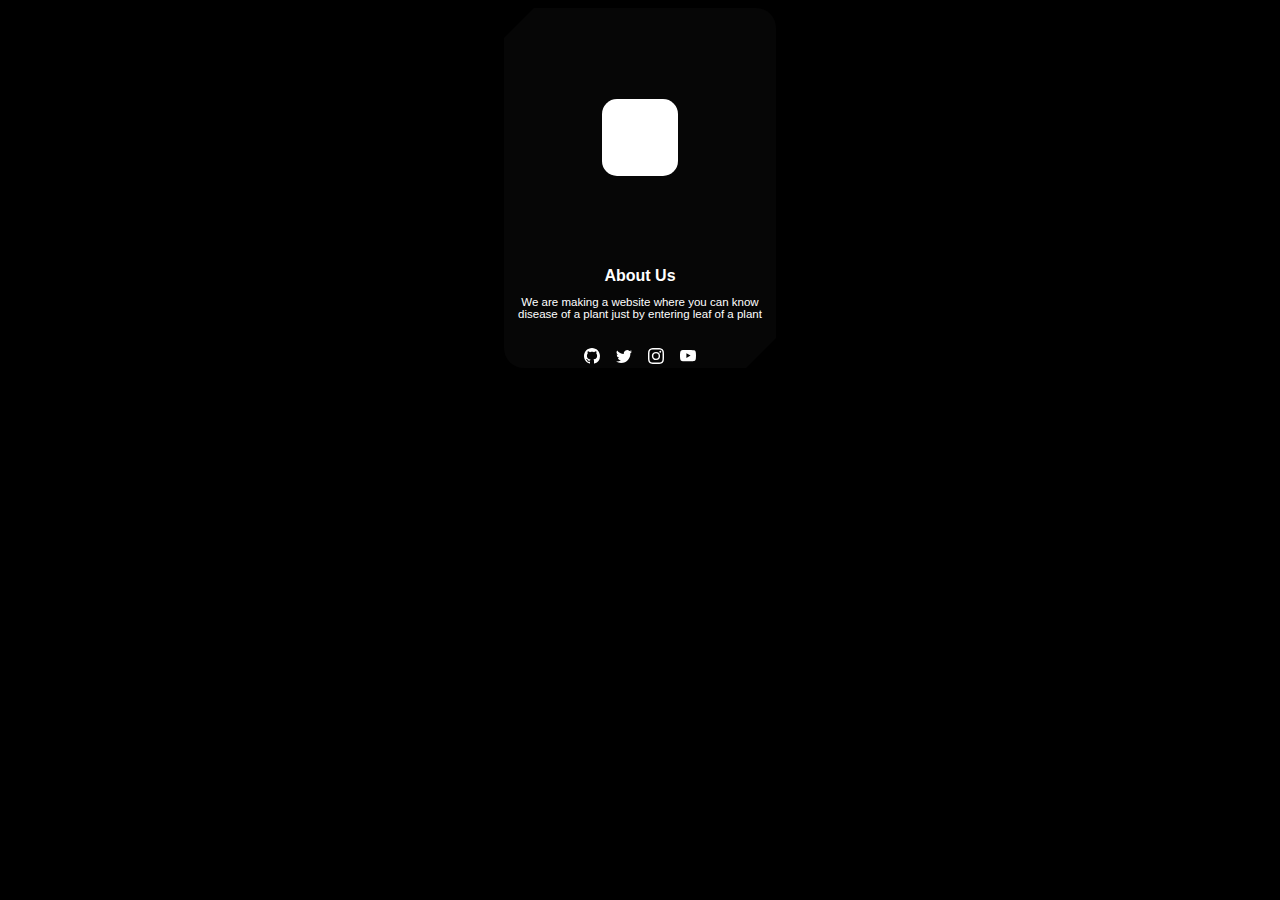
<file: homepage/aboutme.html>
<!DOCTYPE html>
<html lang="en">
<head>
    <meta charset="UTF-8">
    <meta name="viewport" content="width=device-width, initial-scale=1.0">
    <title>Document</title>
    <link rel="stylesheet" href="aboutme.css">
</head>
<body>
    
</body>
</html><div class="card">
    <div class="img"></div>
    <span>About Us</span>
    <p class="info"> We are making a website where you can know disease of a plant just by entering leaf of a plant</p>
    <div class="share">
      <a href=""><svg xmlns="http://www.w3.org/2000/svg" width="16" height="16" fill="currentColor" class="bi bi-github" viewBox="0 0 16 16">
      <path d="M8 0C3.58 0 0 3.58 0 8c0 3.54 2.29 6.53 5.47 7.59.4.07.55-.17.55-.38 0-.19-.01-.82-.01-1.49-2.01.37-2.53-.49-2.69-.94-.09-.23-.48-.94-.82-1.13-.28-.15-.68-.52-.01-.53.63-.01 1.08.58 1.23.82.72 1.21 1.87.87 2.33.66.07-.52.28-.87.51-1.07-1.78-.2-3.64-.89-3.64-3.95 0-.87.31-1.59.82-2.15-.08-.2-.36-1.02.08-2.12 0 0 .67-.21 2.2.82.64-.18 1.32-.27 2-.27.68 0 1.36.09 2 .27 1.53-1.04 2.2-.82 2.2-.82.44 1.1.16 1.92.08 2.12.51.56.82 1.27.82 2.15 0 3.07-1.87 3.75-3.65 3.95.29.25.54.73.54 1.48 0 1.07-.01 1.93-.01 2.2 0 .21.15.46.55.38A8.012 8.012 0 0 0 16 8c0-4.42-3.58-8-8-8z"></path>
      </svg></a>
      <a href=""><svg xmlns="http://www.w3.org/2000/svg" width="16" height="16" fill="currentColor" class="bi bi-twitter" viewBox="0 0 16 16">
    <path d="M5.026 15c6.038 0 9.341-5.003 9.341-9.334 0-.14 0-.282-.006-.422A6.685 6.685 0 0 0 16 3.542a6.658 6.658 0 0 1-1.889.518 3.301 3.301 0 0 0 1.447-1.817 6.533 6.533 0 0 1-2.087.793A3.286 3.286 0 0 0 7.875 6.03a9.325 9.325 0 0 1-6.767-3.429 3.289 3.289 0 0 0 1.018 4.382A3.323 3.323 0 0 1 .64 6.575v.045a3.288 3.288 0 0 0 2.632 3.218 3.203 3.203 0 0 1-.865.115 3.23 3.23 0 0 1-.614-.057 3.283 3.283 0 0 0 3.067 2.277A6.588 6.588 0 0 1 .78 13.58a6.32 6.32 0 0 1-.78-.045A9.344 9.344 0 0 0 5.026 15z"></path>
    </svg></a>
      <a href=""><svg xmlns="http://www.w3.org/2000/svg" width="16" height="16" fill="currentColor" class="bi bi-instagram" viewBox="0 0 16 16">
    <path d="M8 0C5.829 0 5.556.01 4.703.048 3.85.088 3.269.222 2.76.42a3.917 3.917 0 0 0-1.417.923A3.927 3.927 0 0 0 .42 2.76C.222 3.268.087 3.85.048 4.7.01 5.555 0 5.827 0 8.001c0 2.172.01 2.444.048 3.297.04.852.174 1.433.372 1.942.205.526.478.972.923 1.417.444.445.89.719 1.416.923.51.198 1.09.333 1.942.372C5.555 15.99 5.827 16 8 16s2.444-.01 3.298-.048c.851-.04 1.434-.174 1.943-.372a3.916 3.916 0 0 0 1.416-.923c.445-.445.718-.891.923-1.417.197-.509.332-1.09.372-1.942C15.99 10.445 16 10.173 16 8s-.01-2.445-.048-3.299c-.04-.851-.175-1.433-.372-1.941a3.926 3.926 0 0 0-.923-1.417A3.911 3.911 0 0 0 13.24.42c-.51-.198-1.092-.333-1.943-.372C10.443.01 10.172 0 7.998 0h.003zm-.717 1.442h.718c2.136 0 2.389.007 3.232.046.78.035 1.204.166 1.486.275.373.145.64.319.92.599.28.28.453.546.598.92.11.281.24.705.275 1.485.039.843.047 1.096.047 3.231s-.008 2.389-.047 3.232c-.035.78-.166 1.203-.275 1.485a2.47 2.47 0 0 1-.599.919c-.28.28-.546.453-.92.598-.28.11-.704.24-1.485.276-.843.038-1.096.047-3.232.047s-2.39-.009-3.233-.047c-.78-.036-1.203-.166-1.485-.276a2.478 2.478 0 0 1-.92-.598 2.48 2.48 0 0 1-.6-.92c-.109-.281-.24-.705-.275-1.485-.038-.843-.046-1.096-.046-3.233 0-2.136.008-2.388.046-3.231.036-.78.166-1.204.276-1.486.145-.373.319-.64.599-.92.28-.28.546-.453.92-.598.282-.11.705-.24 1.485-.276.738-.034 1.024-.044 2.515-.045v.002zm4.988 1.328a.96.96 0 1 0 0 1.92.96.96 0 0 0 0-1.92zm-4.27 1.122a4.109 4.109 0 1 0 0 8.217 4.109 4.109 0 0 0 0-8.217zm0 1.441a2.667 2.667 0 1 1 0 5.334 2.667 2.667 0 0 1 0-5.334z"></path>
    </svg></a>
    <a href=""><svg xmlns="http://www.w3.org/2000/svg" width="16" height="16" fill="currentColor" class="bi bi-youtube" viewBox="0 0 16 16">
    <path d="M8.051 1.999h.089c.822.003 4.987.033 6.11.335a2.01 2.01 0 0 1 1.415 1.42c.101.38.172.883.22 1.402l.01.104.022.26.008.104c.065.914.073 1.77.074 1.957v.075c-.001.194-.01 1.108-.082 2.06l-.008.105-.009.104c-.05.572-.124 1.14-.235 1.558a2.007 2.007 0 0 1-1.415 1.42c-1.16.312-5.569.334-6.18.335h-.142c-.309 0-1.587-.006-2.927-.052l-.17-.006-.087-.004-.171-.007-.171-.007c-1.11-.049-2.167-.128-2.654-.26a2.007 2.007 0 0 1-1.415-1.419c-.111-.417-.185-.986-.235-1.558L.09 9.82l-.008-.104A31.4 31.4 0 0 1 0 7.68v-.123c.002-.215.01-.958.064-1.778l.007-.103.003-.052.008-.104.022-.26.01-.104c.048-.519.119-1.023.22-1.402a2.007 2.007 0 0 1 1.415-1.42c.487-.13 1.544-.21 2.654-.26l.17-.007.172-.006.086-.003.171-.007A99.788 99.788 0 0 1 7.858 2h.193zM6.4 5.209v4.818l4.157-2.408L6.4 5.209z"></path>
    </svg></a>
    </div>
    
  </div>
</file>
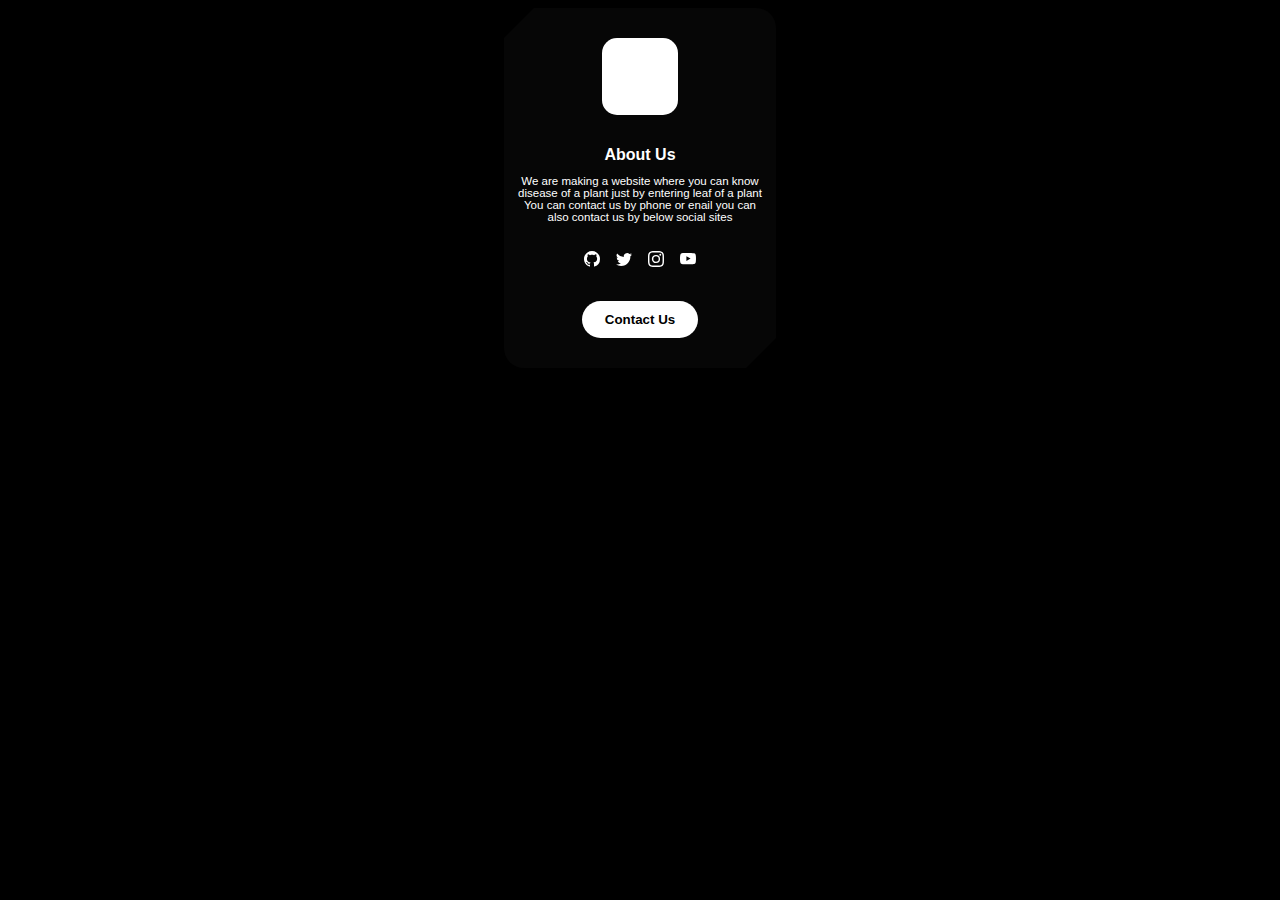
<file: homepage/contact.html>
<!DOCTYPE html>
<html lang="en">
<head>
    <meta charset="UTF-8">
    <meta name="viewport" content="width=device-width, initial-scale=1.0">
    <title>Document</title>
    <link rel="stylesheet" href="contact.css">
</head>
<body>
    
</body>
</html><div class="card">
    <div class="img"></div>
    <span>About Us</span>
    <p class="info">We are making a website where you can know disease of a plant just by entering leaf of a plant You can contact us by phone or enail you can also contact us by below social sites</p>
    <div class="share">
      <a href=""><svg xmlns="http://www.w3.org/2000/svg" width="16" height="16" fill="currentColor" class="bi bi-github" viewBox="0 0 16 16">
      <path d="M8 0C3.58 0 0 3.58 0 8c0 3.54 2.29 6.53 5.47 7.59.4.07.55-.17.55-.38 0-.19-.01-.82-.01-1.49-2.01.37-2.53-.49-2.69-.94-.09-.23-.48-.94-.82-1.13-.28-.15-.68-.52-.01-.53.63-.01 1.08.58 1.23.82.72 1.21 1.87.87 2.33.66.07-.52.28-.87.51-1.07-1.78-.2-3.64-.89-3.64-3.95 0-.87.31-1.59.82-2.15-.08-.2-.36-1.02.08-2.12 0 0 .67-.21 2.2.82.64-.18 1.32-.27 2-.27.68 0 1.36.09 2 .27 1.53-1.04 2.2-.82 2.2-.82.44 1.1.16 1.92.08 2.12.51.56.82 1.27.82 2.15 0 3.07-1.87 3.75-3.65 3.95.29.25.54.73.54 1.48 0 1.07-.01 1.93-.01 2.2 0 .21.15.46.55.38A8.012 8.012 0 0 0 16 8c0-4.42-3.58-8-8-8z"></path>
      </svg></a>
      <a href=""><svg xmlns="http://www.w3.org/2000/svg" width="16" height="16" fill="currentColor" class="bi bi-twitter" viewBox="0 0 16 16">
    <path d="M5.026 15c6.038 0 9.341-5.003 9.341-9.334 0-.14 0-.282-.006-.422A6.685 6.685 0 0 0 16 3.542a6.658 6.658 0 0 1-1.889.518 3.301 3.301 0 0 0 1.447-1.817 6.533 6.533 0 0 1-2.087.793A3.286 3.286 0 0 0 7.875 6.03a9.325 9.325 0 0 1-6.767-3.429 3.289 3.289 0 0 0 1.018 4.382A3.323 3.323 0 0 1 .64 6.575v.045a3.288 3.288 0 0 0 2.632 3.218 3.203 3.203 0 0 1-.865.115 3.23 3.23 0 0 1-.614-.057 3.283 3.283 0 0 0 3.067 2.277A6.588 6.588 0 0 1 .78 13.58a6.32 6.32 0 0 1-.78-.045A9.344 9.344 0 0 0 5.026 15z"></path>
    </svg></a>
      <a href=""><svg xmlns="http://www.w3.org/2000/svg" width="16" height="16" fill="currentColor" class="bi bi-instagram" viewBox="0 0 16 16">
    <path d="M8 0C5.829 0 5.556.01 4.703.048 3.85.088 3.269.222 2.76.42a3.917 3.917 0 0 0-1.417.923A3.927 3.927 0 0 0 .42 2.76C.222 3.268.087 3.85.048 4.7.01 5.555 0 5.827 0 8.001c0 2.172.01 2.444.048 3.297.04.852.174 1.433.372 1.942.205.526.478.972.923 1.417.444.445.89.719 1.416.923.51.198 1.09.333 1.942.372C5.555 15.99 5.827 16 8 16s2.444-.01 3.298-.048c.851-.04 1.434-.174 1.943-.372a3.916 3.916 0 0 0 1.416-.923c.445-.445.718-.891.923-1.417.197-.509.332-1.09.372-1.942C15.99 10.445 16 10.173 16 8s-.01-2.445-.048-3.299c-.04-.851-.175-1.433-.372-1.941a3.926 3.926 0 0 0-.923-1.417A3.911 3.911 0 0 0 13.24.42c-.51-.198-1.092-.333-1.943-.372C10.443.01 10.172 0 7.998 0h.003zm-.717 1.442h.718c2.136 0 2.389.007 3.232.046.78.035 1.204.166 1.486.275.373.145.64.319.92.599.28.28.453.546.598.92.11.281.24.705.275 1.485.039.843.047 1.096.047 3.231s-.008 2.389-.047 3.232c-.035.78-.166 1.203-.275 1.485a2.47 2.47 0 0 1-.599.919c-.28.28-.546.453-.92.598-.28.11-.704.24-1.485.276-.843.038-1.096.047-3.232.047s-2.39-.009-3.233-.047c-.78-.036-1.203-.166-1.485-.276a2.478 2.478 0 0 1-.92-.598 2.48 2.48 0 0 1-.6-.92c-.109-.281-.24-.705-.275-1.485-.038-.843-.046-1.096-.046-3.233 0-2.136.008-2.388.046-3.231.036-.78.166-1.204.276-1.486.145-.373.319-.64.599-.92.28-.28.546-.453.92-.598.282-.11.705-.24 1.485-.276.738-.034 1.024-.044 2.515-.045v.002zm4.988 1.328a.96.96 0 1 0 0 1.92.96.96 0 0 0 0-1.92zm-4.27 1.122a4.109 4.109 0 1 0 0 8.217 4.109 4.109 0 0 0 0-8.217zm0 1.441a2.667 2.667 0 1 1 0 5.334 2.667 2.667 0 0 1 0-5.334z"></path>
    </svg></a>
    <a href=""><svg xmlns="http://www.w3.org/2000/svg" width="16" height="16" fill="currentColor" class="bi bi-youtube" viewBox="0 0 16 16">
    <path d="M8.051 1.999h.089c.822.003 4.987.033 6.11.335a2.01 2.01 0 0 1 1.415 1.42c.101.38.172.883.22 1.402l.01.104.022.26.008.104c.065.914.073 1.77.074 1.957v.075c-.001.194-.01 1.108-.082 2.06l-.008.105-.009.104c-.05.572-.124 1.14-.235 1.558a2.007 2.007 0 0 1-1.415 1.42c-1.16.312-5.569.334-6.18.335h-.142c-.309 0-1.587-.006-2.927-.052l-.17-.006-.087-.004-.171-.007-.171-.007c-1.11-.049-2.167-.128-2.654-.26a2.007 2.007 0 0 1-1.415-1.419c-.111-.417-.185-.986-.235-1.558L.09 9.82l-.008-.104A31.4 31.4 0 0 1 0 7.68v-.123c.002-.215.01-.958.064-1.778l.007-.103.003-.052.008-.104.022-.26.01-.104c.048-.519.119-1.023.22-1.402a2.007 2.007 0 0 1 1.415-1.42c.487-.13 1.544-.21 2.654-.26l.17-.007.172-.006.086-.003.171-.007A99.788 99.788 0 0 1 7.858 2h.193zM6.4 5.209v4.818l4.157-2.408L6.4 5.209z"></path>
    </svg></a>
    </div>
    <button>Contact Us</button>
  </div>
</file>
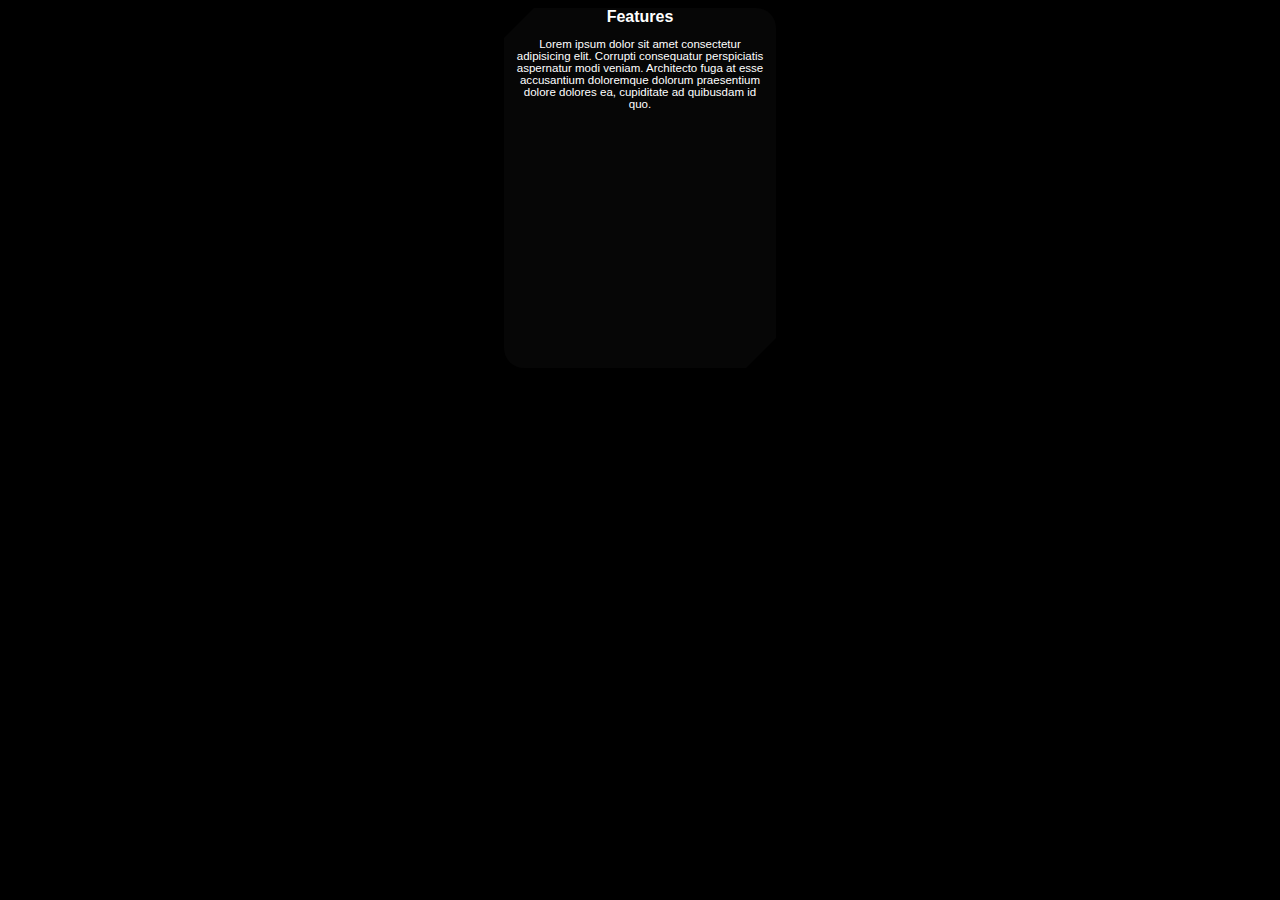
<file: homepage/features.html>
<!DOCTYPE html>
<html lang="en">
<head>
    <meta charset="UTF-8">
    <meta name="viewport" content="width=device-width, initial-scale=1.0">
    <title>Document</title>
    <link rel="stylesheet" href="features.css">
</head>
<body>
    
</body>
</html><div class="card">
    
    <span>Features</span>
    <p class="info">Lorem ipsum dolor sit amet consectetur adipisicing elit. Corrupti consequatur perspiciatis aspernatur modi veniam. Architecto fuga at esse accusantium doloremque dolorum praesentium dolore dolores ea, cupiditate ad quibusdam id quo.</p>
    
  </div>
</file>
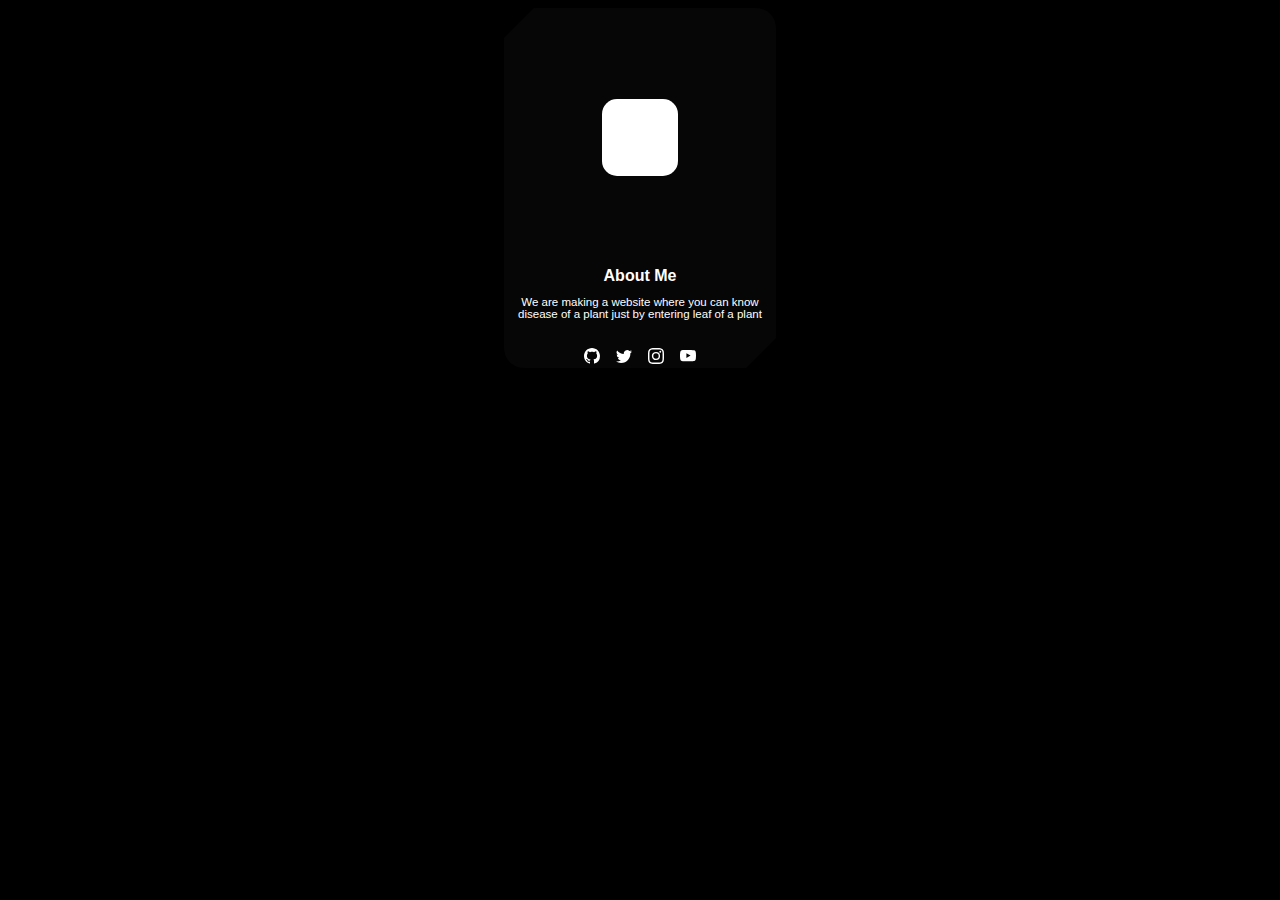
<file: homepage/knowmore.html>
<!DOCTYPE html>
<html lang="en">
<head>
    <meta charset="UTF-8">
    <meta name="viewport" content="width=device-width, initial-scale=1.0">
    <title>Document</title>
    <link rel="stylesheet" href="knowmore.css">
</head>
<body>
    
</body>
</html><div class="card">
    <div class="img"></div>
    <span>About Me</span>
    <p class="info">We are making a website where you can know disease of a plant just by entering leaf of a plant</p>
    <div class="share">
      <a href=""><svg xmlns="http://www.w3.org/2000/svg" width="16" height="16" fill="currentColor" class="bi bi-github" viewBox="0 0 16 16">
      <path d="M8 0C3.58 0 0 3.58 0 8c0 3.54 2.29 6.53 5.47 7.59.4.07.55-.17.55-.38 0-.19-.01-.82-.01-1.49-2.01.37-2.53-.49-2.69-.94-.09-.23-.48-.94-.82-1.13-.28-.15-.68-.52-.01-.53.63-.01 1.08.58 1.23.82.72 1.21 1.87.87 2.33.66.07-.52.28-.87.51-1.07-1.78-.2-3.64-.89-3.64-3.95 0-.87.31-1.59.82-2.15-.08-.2-.36-1.02.08-2.12 0 0 .67-.21 2.2.82.64-.18 1.32-.27 2-.27.68 0 1.36.09 2 .27 1.53-1.04 2.2-.82 2.2-.82.44 1.1.16 1.92.08 2.12.51.56.82 1.27.82 2.15 0 3.07-1.87 3.75-3.65 3.95.29.25.54.73.54 1.48 0 1.07-.01 1.93-.01 2.2 0 .21.15.46.55.38A8.012 8.012 0 0 0 16 8c0-4.42-3.58-8-8-8z"></path>
      </svg></a>
      <a href=""><svg xmlns="http://www.w3.org/2000/svg" width="16" height="16" fill="currentColor" class="bi bi-twitter" viewBox="0 0 16 16">
    <path d="M5.026 15c6.038 0 9.341-5.003 9.341-9.334 0-.14 0-.282-.006-.422A6.685 6.685 0 0 0 16 3.542a6.658 6.658 0 0 1-1.889.518 3.301 3.301 0 0 0 1.447-1.817 6.533 6.533 0 0 1-2.087.793A3.286 3.286 0 0 0 7.875 6.03a9.325 9.325 0 0 1-6.767-3.429 3.289 3.289 0 0 0 1.018 4.382A3.323 3.323 0 0 1 .64 6.575v.045a3.288 3.288 0 0 0 2.632 3.218 3.203 3.203 0 0 1-.865.115 3.23 3.23 0 0 1-.614-.057 3.283 3.283 0 0 0 3.067 2.277A6.588 6.588 0 0 1 .78 13.58a6.32 6.32 0 0 1-.78-.045A9.344 9.344 0 0 0 5.026 15z"></path>
    </svg></a>
      <a href=""><svg xmlns="http://www.w3.org/2000/svg" width="16" height="16" fill="currentColor" class="bi bi-instagram" viewBox="0 0 16 16">
    <path d="M8 0C5.829 0 5.556.01 4.703.048 3.85.088 3.269.222 2.76.42a3.917 3.917 0 0 0-1.417.923A3.927 3.927 0 0 0 .42 2.76C.222 3.268.087 3.85.048 4.7.01 5.555 0 5.827 0 8.001c0 2.172.01 2.444.048 3.297.04.852.174 1.433.372 1.942.205.526.478.972.923 1.417.444.445.89.719 1.416.923.51.198 1.09.333 1.942.372C5.555 15.99 5.827 16 8 16s2.444-.01 3.298-.048c.851-.04 1.434-.174 1.943-.372a3.916 3.916 0 0 0 1.416-.923c.445-.445.718-.891.923-1.417.197-.509.332-1.09.372-1.942C15.99 10.445 16 10.173 16 8s-.01-2.445-.048-3.299c-.04-.851-.175-1.433-.372-1.941a3.926 3.926 0 0 0-.923-1.417A3.911 3.911 0 0 0 13.24.42c-.51-.198-1.092-.333-1.943-.372C10.443.01 10.172 0 7.998 0h.003zm-.717 1.442h.718c2.136 0 2.389.007 3.232.046.78.035 1.204.166 1.486.275.373.145.64.319.92.599.28.28.453.546.598.92.11.281.24.705.275 1.485.039.843.047 1.096.047 3.231s-.008 2.389-.047 3.232c-.035.78-.166 1.203-.275 1.485a2.47 2.47 0 0 1-.599.919c-.28.28-.546.453-.92.598-.28.11-.704.24-1.485.276-.843.038-1.096.047-3.232.047s-2.39-.009-3.233-.047c-.78-.036-1.203-.166-1.485-.276a2.478 2.478 0 0 1-.92-.598 2.48 2.48 0 0 1-.6-.92c-.109-.281-.24-.705-.275-1.485-.038-.843-.046-1.096-.046-3.233 0-2.136.008-2.388.046-3.231.036-.78.166-1.204.276-1.486.145-.373.319-.64.599-.92.28-.28.546-.453.92-.598.282-.11.705-.24 1.485-.276.738-.034 1.024-.044 2.515-.045v.002zm4.988 1.328a.96.96 0 1 0 0 1.92.96.96 0 0 0 0-1.92zm-4.27 1.122a4.109 4.109 0 1 0 0 8.217 4.109 4.109 0 0 0 0-8.217zm0 1.441a2.667 2.667 0 1 1 0 5.334 2.667 2.667 0 0 1 0-5.334z"></path>
    </svg></a>
    <a href=""><svg xmlns="http://www.w3.org/2000/svg" width="16" height="16" fill="currentColor" class="bi bi-youtube" viewBox="0 0 16 16">
    <path d="M8.051 1.999h.089c.822.003 4.987.033 6.11.335a2.01 2.01 0 0 1 1.415 1.42c.101.38.172.883.22 1.402l.01.104.022.26.008.104c.065.914.073 1.77.074 1.957v.075c-.001.194-.01 1.108-.082 2.06l-.008.105-.009.104c-.05.572-.124 1.14-.235 1.558a2.007 2.007 0 0 1-1.415 1.42c-1.16.312-5.569.334-6.18.335h-.142c-.309 0-1.587-.006-2.927-.052l-.17-.006-.087-.004-.171-.007-.171-.007c-1.11-.049-2.167-.128-2.654-.26a2.007 2.007 0 0 1-1.415-1.419c-.111-.417-.185-.986-.235-1.558L.09 9.82l-.008-.104A31.4 31.4 0 0 1 0 7.68v-.123c.002-.215.01-.958.064-1.778l.007-.103.003-.052.008-.104.022-.26.01-.104c.048-.519.119-1.023.22-1.402a2.007 2.007 0 0 1 1.415-1.42c.487-.13 1.544-.21 2.654-.26l.17-.007.172-.006.086-.003.171-.007A99.788 99.788 0 0 1 7.858 2h.193zM6.4 5.209v4.818l4.157-2.408L6.4 5.209z"></path>
    </svg></a>
    </div>
    
  </div>
</file>
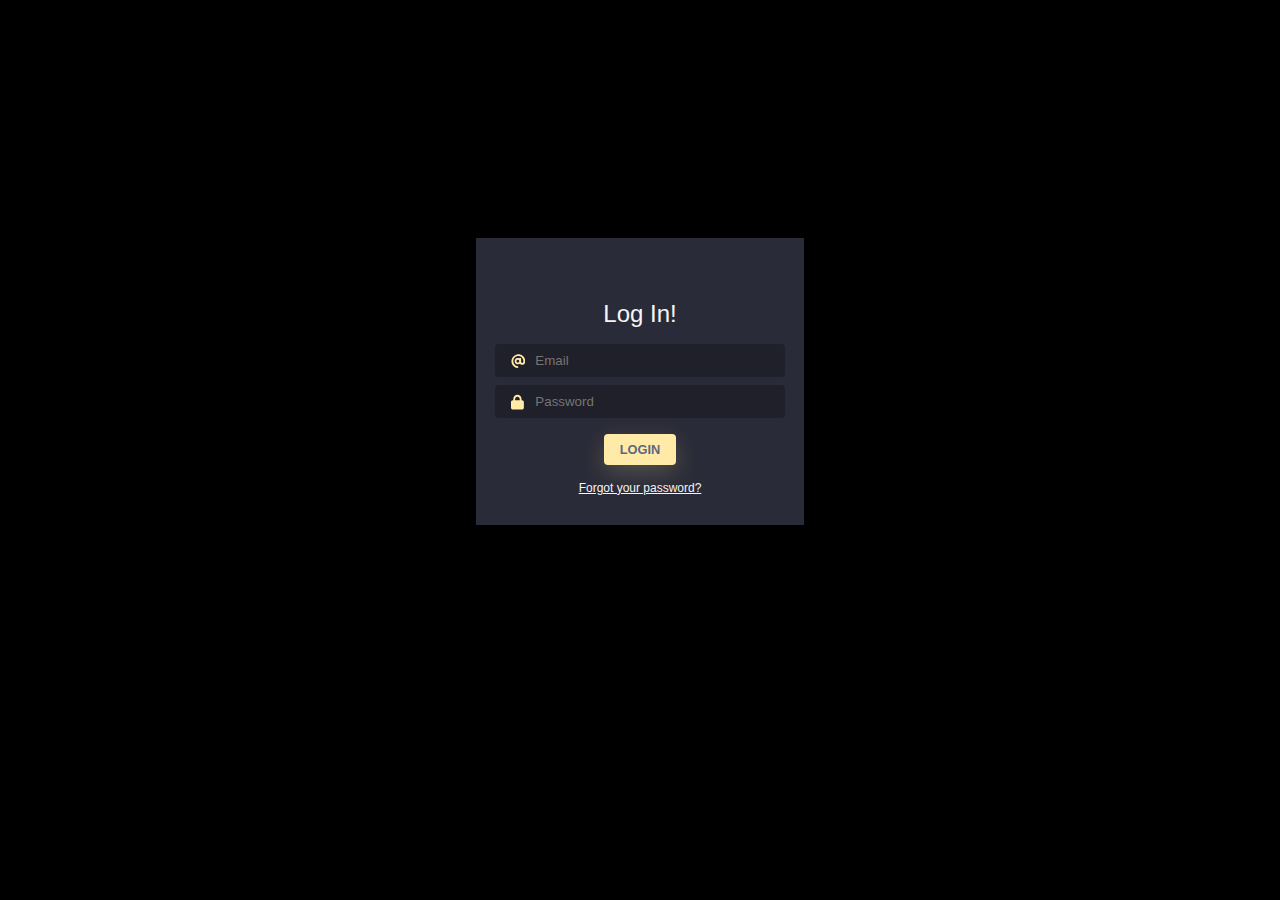
<file: homepage/login.html>
<!DOCTYPE html>
<html lang="en">
<head>
    <meta charset="UTF-8">
    <meta name="viewport" content="width=device-width, initial-scale=1.0">
    <title>Document</title>
    <link rel="stylesheet" href="login.css">
</head>
<body >
    <div class="card">
  <h4 class="title">Log In!</h4>
  <form>
    <div class="field">
      <svg class="input-icon" viewBox="0 0 500 500" xmlns="http://www.w3.org/2000/svg">
      <path d="M207.8 20.73c-93.45 18.32-168.7 93.66-187 187.1c-27.64 140.9 68.65 266.2 199.1 285.1c19.01 2.888 36.17-12.26 36.17-31.49l.0001-.6631c0-15.74-11.44-28.88-26.84-31.24c-84.35-12.98-149.2-86.13-149.2-174.2c0-102.9 88.61-185.5 193.4-175.4c91.54 8.869 158.6 91.25 158.6 183.2l0 16.16c0 22.09-17.94 40.05-40 40.05s-40.01-17.96-40.01-40.05v-120.1c0-8.847-7.161-16.02-16.01-16.02l-31.98 .0036c-7.299 0-13.2 4.992-15.12 11.68c-24.85-12.15-54.24-16.38-86.06-5.106c-38.75 13.73-68.12 48.91-73.72 89.64c-9.483 69.01 43.81 128 110.9 128c26.44 0 50.43-9.544 69.59-24.88c24 31.3 65.23 48.69 109.4 37.49C465.2 369.3 496 324.1 495.1 277.2V256.3C495.1 107.1 361.2-9.332 207.8 20.73zM239.1 304.3c-26.47 0-48-21.56-48-48.05s21.53-48.05 48-48.05s48 21.56 48 48.05S266.5 304.3 239.1 304.3z"></path></svg>
      <input autocomplete="off" id="logemail" placeholder="Email" class="input-field" name="logemail" type="email">
    </div>
    <div class="field">
      <svg class="input-icon" viewBox="0 0 500 500" xmlns="http://www.w3.org/2000/svg">
      <path d="M80 192V144C80 64.47 144.5 0 224 0C303.5 0 368 64.47 368 144V192H384C419.3 192 448 220.7 448 256V448C448 483.3 419.3 512 384 512H64C28.65 512 0 483.3 0 448V256C0 220.7 28.65 192 64 192H80zM144 192H304V144C304 99.82 268.2 64 224 64C179.8 64 144 99.82 144 144V192z"></path></svg>
      <input autocomplete="off" id="logpass" placeholder="Password" class="input-field" name="logpass" type="password">
    </div>
    <button class="btn" type="submit">Login</button>
    <a href="#" class="btn-link">Forgot your password?</a>
  </form>
</div>
</body>
</html>
</file>
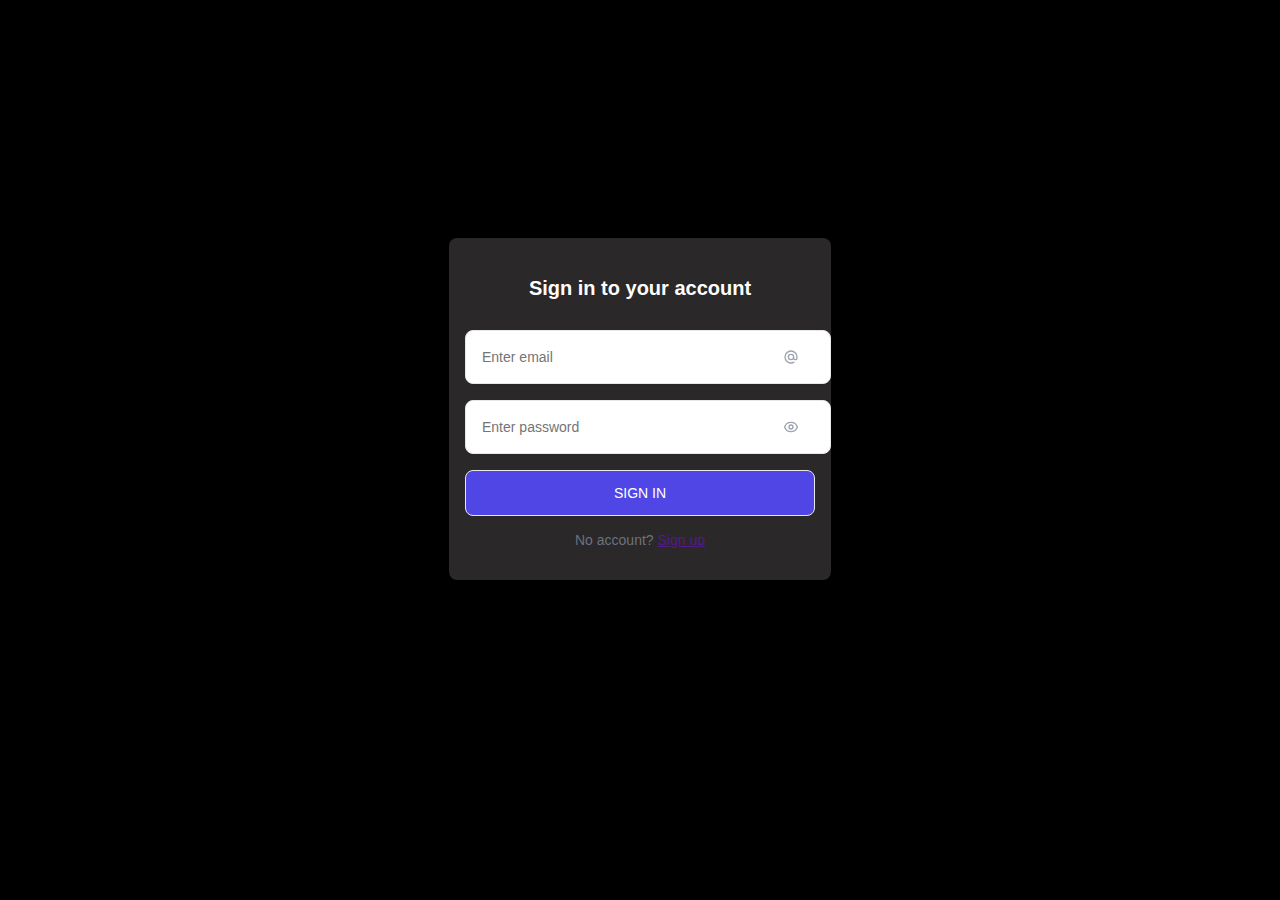
<file: homepage/signup.html>
<!DOCTYPE html>
<html lang="en">
<head>
    <meta charset="UTF-8">
    <meta name="viewport" content="width=device-width, initial-scale=1.0">
    <title>Document</title>
    <link rel="stylesheet" href="signup.css">
</head>
<body>
    
    <form class="form">
        <p class="form-title">Sign in to your account</p>
         <div class="input-container">
           <input placeholder="Enter email" type="email">
           <span>
             <svg stroke="currentColor" viewBox="0 0 24 24" fill="none" xmlns="http://www.w3.org/2000/svg">
               <path d="M16 12a4 4 0 10-8 0 4 4 0 008 0zm0 0v1.5a2.5 2.5 0 005 0V12a9 9 0 10-9 9m4.5-1.206a8.959 8.959 0 01-4.5 1.207" stroke-width="2" stroke-linejoin="round" stroke-linecap="round"></path>
             </svg>
           </span>
       </div>
       <div class="input-container">
           <input placeholder="Enter password" type="password">
 
           <span>
             <svg stroke="currentColor" viewBox="0 0 24 24" fill="none" xmlns="http://www.w3.org/2000/svg">
               <path d="M15 12a3 3 0 11-6 0 3 3 0 016 0z" stroke-width="2" stroke-linejoin="round" stroke-linecap="round"></path>
               <path d="M2.458 12C3.732 7.943 7.523 5 12 5c4.478 0 8.268 2.943 9.542 7-1.274 4.057-5.064 7-9.542 7-4.477 0-8.268-2.943-9.542-7z" stroke-width="2" stroke-linejoin="round" stroke-linecap="round"></path>
             </svg>
           </span>
         </div>
          <button class="submit" type="submit">
         Sign in
       </button>
 
       <p class="signup-link">
         No account?
         <a href="">Sign up</a>
       </p>
    </form>
 
</body>
</html>
</file>
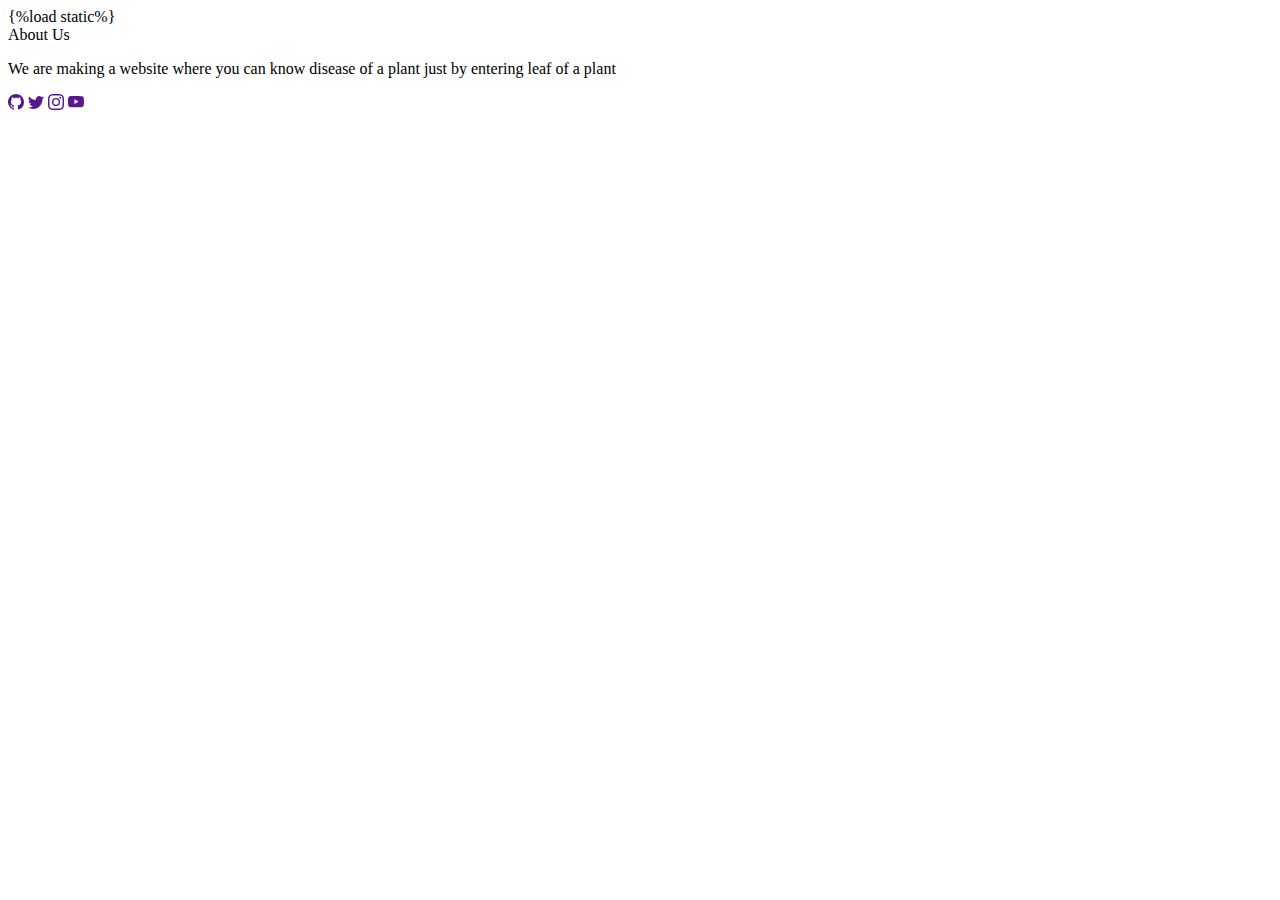
<file: plantwebsite/templates/about.html>
<!DOCTYPE html>
<html lang="en">
<head>
    <meta charset="UTF-8">
    <meta name="viewport" content="width=device-width, initial-scale=1.0">
    <title>About US</title>
    {%load static%}

</head>
<body>

</body>
</html><div class="card">
    <div class="img"></div>
    <span>About Us</span>
    <p class="info"> We are making a website where you can know disease of a plant just by entering leaf of a plant</p>
    <div class="share">
      <a href=""><svg xmlns="http://www.w3.org/2000/svg" width="16" height="16" fill="currentColor" class="bi bi-github" viewBox="0 0 16 16">
      <path d="M8 0C3.58 0 0 3.58 0 8c0 3.54 2.29 6.53 5.47 7.59.4.07.55-.17.55-.38 0-.19-.01-.82-.01-1.49-2.01.37-2.53-.49-2.69-.94-.09-.23-.48-.94-.82-1.13-.28-.15-.68-.52-.01-.53.63-.01 1.08.58 1.23.82.72 1.21 1.87.87 2.33.66.07-.52.28-.87.51-1.07-1.78-.2-3.64-.89-3.64-3.95 0-.87.31-1.59.82-2.15-.08-.2-.36-1.02.08-2.12 0 0 .67-.21 2.2.82.64-.18 1.32-.27 2-.27.68 0 1.36.09 2 .27 1.53-1.04 2.2-.82 2.2-.82.44 1.1.16 1.92.08 2.12.51.56.82 1.27.82 2.15 0 3.07-1.87 3.75-3.65 3.95.29.25.54.73.54 1.48 0 1.07-.01 1.93-.01 2.2 0 .21.15.46.55.38A8.012 8.012 0 0 0 16 8c0-4.42-3.58-8-8-8z"></path>
      </svg></a>
      <a href=""><svg xmlns="http://www.w3.org/2000/svg" width="16" height="16" fill="currentColor" class="bi bi-twitter" viewBox="0 0 16 16">
    <path d="M5.026 15c6.038 0 9.341-5.003 9.341-9.334 0-.14 0-.282-.006-.422A6.685 6.685 0 0 0 16 3.542a6.658 6.658 0 0 1-1.889.518 3.301 3.301 0 0 0 1.447-1.817 6.533 6.533 0 0 1-2.087.793A3.286 3.286 0 0 0 7.875 6.03a9.325 9.325 0 0 1-6.767-3.429 3.289 3.289 0 0 0 1.018 4.382A3.323 3.323 0 0 1 .64 6.575v.045a3.288 3.288 0 0 0 2.632 3.218 3.203 3.203 0 0 1-.865.115 3.23 3.23 0 0 1-.614-.057 3.283 3.283 0 0 0 3.067 2.277A6.588 6.588 0 0 1 .78 13.58a6.32 6.32 0 0 1-.78-.045A9.344 9.344 0 0 0 5.026 15z"></path>
    </svg></a>
      <a href=""><svg xmlns="http://www.w3.org/2000/svg" width="16" height="16" fill="currentColor" class="bi bi-instagram" viewBox="0 0 16 16">
    <path d="M8 0C5.829 0 5.556.01 4.703.048 3.85.088 3.269.222 2.76.42a3.917 3.917 0 0 0-1.417.923A3.927 3.927 0 0 0 .42 2.76C.222 3.268.087 3.85.048 4.7.01 5.555 0 5.827 0 8.001c0 2.172.01 2.444.048 3.297.04.852.174 1.433.372 1.942.205.526.478.972.923 1.417.444.445.89.719 1.416.923.51.198 1.09.333 1.942.372C5.555 15.99 5.827 16 8 16s2.444-.01 3.298-.048c.851-.04 1.434-.174 1.943-.372a3.916 3.916 0 0 0 1.416-.923c.445-.445.718-.891.923-1.417.197-.509.332-1.09.372-1.942C15.99 10.445 16 10.173 16 8s-.01-2.445-.048-3.299c-.04-.851-.175-1.433-.372-1.941a3.926 3.926 0 0 0-.923-1.417A3.911 3.911 0 0 0 13.24.42c-.51-.198-1.092-.333-1.943-.372C10.443.01 10.172 0 7.998 0h.003zm-.717 1.442h.718c2.136 0 2.389.007 3.232.046.78.035 1.204.166 1.486.275.373.145.64.319.92.599.28.28.453.546.598.92.11.281.24.705.275 1.485.039.843.047 1.096.047 3.231s-.008 2.389-.047 3.232c-.035.78-.166 1.203-.275 1.485a2.47 2.47 0 0 1-.599.919c-.28.28-.546.453-.92.598-.28.11-.704.24-1.485.276-.843.038-1.096.047-3.232.047s-2.39-.009-3.233-.047c-.78-.036-1.203-.166-1.485-.276a2.478 2.478 0 0 1-.92-.598 2.48 2.48 0 0 1-.6-.92c-.109-.281-.24-.705-.275-1.485-.038-.843-.046-1.096-.046-3.233 0-2.136.008-2.388.046-3.231.036-.78.166-1.204.276-1.486.145-.373.319-.64.599-.92.28-.28.546-.453.92-.598.282-.11.705-.24 1.485-.276.738-.034 1.024-.044 2.515-.045v.002zm4.988 1.328a.96.96 0 1 0 0 1.92.96.96 0 0 0 0-1.92zm-4.27 1.122a4.109 4.109 0 1 0 0 8.217 4.109 4.109 0 0 0 0-8.217zm0 1.441a2.667 2.667 0 1 1 0 5.334 2.667 2.667 0 0 1 0-5.334z"></path>
    </svg></a>
    <a href=""><svg xmlns="http://www.w3.org/2000/svg" width="16" height="16" fill="currentColor" class="bi bi-youtube" viewBox="0 0 16 16">
    <path d="M8.051 1.999h.089c.822.003 4.987.033 6.11.335a2.01 2.01 0 0 1 1.415 1.42c.101.38.172.883.22 1.402l.01.104.022.26.008.104c.065.914.073 1.77.074 1.957v.075c-.001.194-.01 1.108-.082 2.06l-.008.105-.009.104c-.05.572-.124 1.14-.235 1.558a2.007 2.007 0 0 1-1.415 1.42c-1.16.312-5.569.334-6.18.335h-.142c-.309 0-1.587-.006-2.927-.052l-.17-.006-.087-.004-.171-.007-.171-.007c-1.11-.049-2.167-.128-2.654-.26a2.007 2.007 0 0 1-1.415-1.419c-.111-.417-.185-.986-.235-1.558L.09 9.82l-.008-.104A31.4 31.4 0 0 1 0 7.68v-.123c.002-.215.01-.958.064-1.778l.007-.103.003-.052.008-.104.022-.26.01-.104c.048-.519.119-1.023.22-1.402a2.007 2.007 0 0 1 1.415-1.42c.487-.13 1.544-.21 2.654-.26l.17-.007.172-.006.086-.003.171-.007A99.788 99.788 0 0 1 7.858 2h.193zM6.4 5.209v4.818l4.157-2.408L6.4 5.209z"></path>
    </svg></a>
    </div>

  </div>
</file>
<file: homepage/aboutme.css>
body {
    background-color: black;
    color: white;
	font-family: Arial, sans-serif;
    
.card {
    margin: auto;
    text-align: center;
    width: 17em;
    height: 22.5em;
    background: #060606;
    transition: 1s ease-in-out;
    clip-path: polygon(30px 0%, 100% 0, 100% calc(100% - 30px), calc(100% - 30px) 100%, 0 100%, 0% 30px);
    border-top-right-radius: 20px;
    border-bottom-left-radius: 20px;
    display: flex;
    flex-direction: column;
  }
  
  .card span {
    font-weight: bold;
    color: white;
    text-align: center;
    display: block;
    font-size: 1em;
  }
  
  .card .info {
    font-weight: 400;
    color: white;
    display: block;
    text-align: center;
    font-size: 0.72em;
    margin: 1em;
  }
  
  .card .img {
    width: 4.8em;
    height: 4.8em;
    background: white;
    border-radius: 15px;
    margin: auto;
  }
  
  .card .share {
    margin-top: 1em;
    display: flex;
    justify-content: center;
    gap: 1em;
  }
  
  .card a {
    color: white;
    transition: .4s ease-in-out;
  }
  
  .card a:hover {
    color: red;
  }
  
  .card button {
    padding: 0.8em 1.7em;
    display: block;
    margin: auto;
    border-radius: 25px;
    border: none;
    font-weight: bold;
    background: #ffffff;
    color: rgb(0, 0, 0);
    transition: .4s ease-in-out;
  }
  
  .card button:hover {
    background: red;
    color: white;
    cursor: pointer;
  }
</file>
<file: homepage/contact.css>
body{
    background-color: black;
    color: white;
	font-family: Arial, sans-serif;
}
.card {
    margin: auto;
    text-align: center;
    width: 17em;
    height: 22.5em;
    background: #060606;
    transition: 1s ease-in-out;
    clip-path: polygon(30px 0%, 100% 0, 100% calc(100% - 30px), calc(100% - 30px) 100%, 0 100%, 0% 30px);
    border-top-right-radius: 20px;
    border-bottom-left-radius: 20px;
    display: flex;
    flex-direction: column;
  }
  
  .card span {
    font-weight: bold;
    color: white;
    text-align: center;
    display: block;
    font-size: 1em;
  }
  
  .card .info {
    font-weight: 400;
    color: white;
    display: block;
    text-align: center;
    font-size: 0.72em;
    margin: 1em;
  }
  
  .card .img {
    width: 4.8em;
    height: 4.8em;
    background: white;
    border-radius: 15px;
    margin: auto;
  }
  
  .card .share {
    margin-top: 1em;
    display: flex;
    justify-content: center;
    gap: 1em;
  }
  
  .card a {
    color: white;
    transition: .4s ease-in-out;
  }
  
  .card a:hover {
    color: red;
  }
  
  .card button {
    padding: 0.8em 1.7em;
    display: block;
    margin: auto;
    border-radius: 25px;
    border: none;
    font-weight: bold;
    background: #ffffff;
    color: rgb(0, 0, 0);
    transition: .4s ease-in-out;
  }
  
  .card button:hover {
    background: red;
    color: white;
    cursor: pointer;
  }
</file>
<file: homepage/features.css>
body {
    background-color: black;
    color: white;
	font-family: Arial, sans-serif;
    
.card {
    margin: auto;
    text-align: center;
    width: 17em;
    height: 22.5em;
    background: #060606;
    transition: 1s ease-in-out;
    clip-path: polygon(30px 0%, 100% 0, 100% calc(100% - 30px), calc(100% - 30px) 100%, 0 100%, 0% 30px);
    border-top-right-radius: 20px;
    border-bottom-left-radius: 20px;
    display: flex;
    flex-direction: column;
  }
  
  .card span {
    font-weight: bold;
    color: white;
    text-align: center;
    display: block;
    font-size: 1em;
  }
  
  .card .info {
    font-weight: 400;
    color: white;
    display: block;
    text-align: center;
    font-size: 0.72em;
    margin: 1em;
  }
  
  .card .img {
    width: 4.8em;
    height: 4.8em;
    background: white;
    border-radius: 15px;
    margin: auto;
  }
  
  .card .share {
    margin-top: 1em;
    display: flex;
    justify-content: center;
    gap: 1em;
  }
  
  .card a {
    color: white;
    transition: .4s ease-in-out;
  }
  
  .card a:hover {
    color: red;
  }
  
  .card button {
    padding: 0.8em 1.7em;
    display: block;
    margin: auto;
    border-radius: 25px;
    border: none;
    font-weight: bold;
    background: #ffffff;
    color: rgb(0, 0, 0);
    transition: .4s ease-in-out;
  }
  
  .card button:hover {
    background: red;
    color: white;
    cursor: pointer;
  }
</file>
<file: homepage/knowmore.css>
body {
    background-color: black;
    color: white;
	font-family: Arial, sans-serif;
    
.card {
    margin: auto;
    text-align: center;
    width: 17em;
    height: 22.5em;
    background: #060606;
    transition: 1s ease-in-out;
    clip-path: polygon(30px 0%, 100% 0, 100% calc(100% - 30px), calc(100% - 30px) 100%, 0 100%, 0% 30px);
    border-top-right-radius: 20px;
    border-bottom-left-radius: 20px;
    display: flex;
    flex-direction: column;
  }
  
  .card span {
    font-weight: bold;
    color: white;
    text-align: center;
    display: block;
    font-size: 1em;
  }
  
  .card .info {
    font-weight: 400;
    color: white;
    display: block;
    text-align: center;
    font-size: 0.72em;
    margin: 1em;
  }
  
  .card .img {
    width: 4.8em;
    height: 4.8em;
    background: white;
    border-radius: 15px;
    margin: auto;
  }
  
  .card .share {
    margin-top: 1em;
    display: flex;
    justify-content: center;
    gap: 1em;
  }
  
  .card a {
    color: white;
    transition: .4s ease-in-out;
  }
  
  .card a:hover {
    color: red;
  }
  
  .card button {
    padding: 0.8em 1.7em;
    display: block;
    margin: auto;
    border-radius: 25px;
    border: none;
    font-weight: bold;
    background: #ffffff;
    color: rgb(0, 0, 0);
    transition: .4s ease-in-out;
  }
  
  .card button:hover {
    background: red;
    color: white;
    cursor: pointer;
  }
</file>
<file: homepage/login.css>
body {
    background-color: black;
    color: white;
	font-family: Arial, sans-serif;
    padding-top: 230px;
}
.card {

    margin: auto;
    width: 290px;
    padding: 1.9rem 1.2rem;
    text-align: center;
    background: #2a2b38;
   }
   
   /*Inputs*/
   .field {
    margin-top: .5rem;
    display: flex;
    align-items: center;
    justify-content: center;
    gap: .5em;
    background-color: #1f2029;
    border-radius: 4px;
    padding: .5em 1em;
   }
   
   .input-icon {
    height: 1em;
    width: 1em;
    fill: #ffeba7;
   }
   
   .input-field {
    background: none;
    border: none;
    outline: none;
    width: 100%;
    color: #d3d3d3;
   }
   
   /*Text*/
   .title {
    margin-bottom: 1rem;
    font-size: 1.5em;
    font-weight: 500;
    color: #f5f5f5;
   }
   
   /*Buttons*/
   .btn {
    margin: 1rem;
    border: none;
    border-radius: 4px;
    font-weight: bold;
    font-size: .8em;
    text-transform: uppercase;
    padding: 0.6em 1.2em;
    background-color: #ffeba7;
    color: #5e6681;
    box-shadow: 0 8px 24px 0 rgb(255 235 167 / 20%);
    transition: all .3s ease-in-out;
   }
   
   .btn-link {
    color: #f5f5f5;
    display: block;
    font-size: .75em;
    transition: color .3s ease-out;
   }
   
   /*Hover & focus*/
   .field input:focus::placeholder {
    opacity: 0;
    transition: opacity .3s;
   }
   
   .btn:hover {
    background-color: #5e6681;
    color: #ffeba7;
    box-shadow: 0 8px 24px 0 rgb(16 39 112 / 20%);
   }
   
   .btn-link:hover {
    color: #ffeba7;
   }
</file>
<file: homepage/signup.css>
body{
    background-color: black;
    color: white;
    font-family: Arial, sans-serif;
    padding-top: 230px;
}
.form {
    margin: auto;
    text-align: center;
    padding-top: 230px;
    background-color: #2a2828;
    color: #fff;
    display: block;
    padding: 1rem;
    max-width: 350px;
    border-radius: 0.5rem;
    box-shadow: 0 10px 15px -3px rgba(0, 0, 0, 0.1), 0 4px 6px -2px rgba(0, 0, 0, 0.05);
  }
  
  .form-title {
    font-size: 1.25rem;
    line-height: 1.75rem;
    font-weight: 600;
    text-align: center;
    color: #fefefe;
  }
  
  .input-container {
    position: relative;
  }
  
  .input-container input, .form button {
    outline: none;
    border: 1px solid #e5e7eb;
    margin: 8px 0;
  }
  
  .input-container input {
    background-color: #fff;
    padding: 1rem;
    padding-right: 3rem;
    font-size: 0.875rem;
    line-height: 1.25rem;
    width: 300px;
    border-radius: 0.5rem;
    box-shadow: 0 1px 2px 0 rgba(0, 0, 0, 0.05);
  }
  
  .input-container span {
    display: grid;
    position: absolute;
    top: 0;
    bottom: 0;
    right: 0;
    padding-left: 1rem;
    padding-right: 1rem;
    place-content: center;
  }
  
  .input-container span svg {
    color: #9CA3AF;
    width: 1rem;
    height: 1rem;
  }
  
  .submit {
    display: block;
    padding-top: 0.75rem;
    padding-bottom: 0.75rem;
    padding-left: 1.25rem;
    padding-right: 1.25rem;
    background-color: #4F46E5;
    color: #ffffff;
    font-size: 0.875rem;
    line-height: 1.25rem;
    font-weight: 500;
    width: 100%;
    border-radius: 0.5rem;
    text-transform: uppercase;
  }
  
  .signup-link {
    color: #6B7280;
    font-size: 0.875rem;
    line-height: 1.25rem;
    text-align: center;
  }
  
  .signup-link a {
    text-decoration: underline;
  }
</file>
